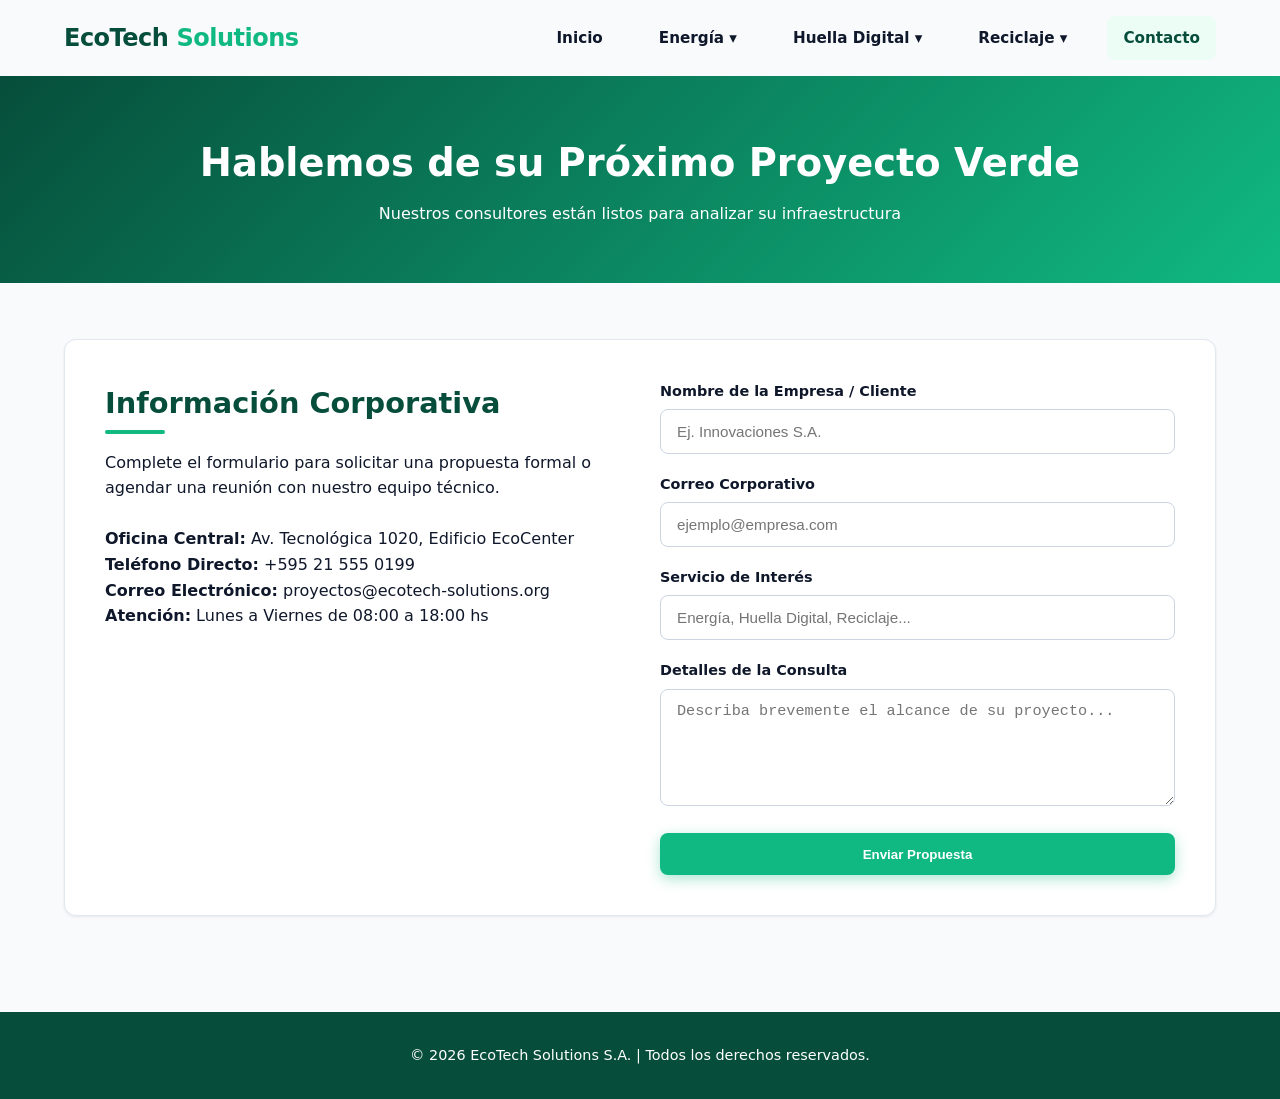
<file: contacto1.html>
<!DOCTYPE html>
<html lang="es">
<head>
  <meta charset="UTF-8">
  <meta name="viewport" content="width=device-width, initial-scale=1.0">
  <title>EcoTech | Contacto Corporativo</title>
  <link rel="stylesheet" href="styles.css">
</head>
<body>

  <header>
    <div class="nav-container">
      <a href="index.html" class="logo">EcoTech <span>Solutions</span></a>
      <ul class="nav-menu">
        <li class="nav-item"><a href="index.html" class="nav-link">Inicio</a></li>
        <li class="nav-item"><a href="energia.html" class="nav-link">Energía ▾</a></li>
        <li class="nav-item"><a href="huella-digital.html" class="nav-link">Huella Digital ▾</a></li>
        <li class="nav-item"><a href="reciclaje.html" class="nav-link">Reciclaje ▾</a></li>
        <li class="nav-item"><a href="contacto1.html" class="nav-link active">Contacto</a></li>
      </ul>
    </div>
  </header>

  <div class="page-header">
    <h1>Hablemos de su Próximo Proyecto Verde</h1>
    <p>Nuestros consultores están listos para analizar su infraestructura</p>
  </div>

  <main class="main-container">
    <div class="content-block">
      <div class="contact-grid">
        
        <div>
          <h2>Información Corporativa</h2>
          <p>Complete el formulario para solicitar una propuesta formal o agendar una reunión con nuestro equipo técnico.</p>
          <br>
          <p><strong>Oficina Central:</strong> Av. Tecnológica 1020, Edificio EcoCenter</p>
          <p><strong>Teléfono Directo:</strong> +595 21 555 0199</p>
          <p><strong>Correo Electrónico:</strong> proyectos@ecotech-solutions.org</p>
          <p><strong>Atención:</strong> Lunes a Viernes de 08:00 a 18:00 hs</p>
        </div>

        <form onsubmit="event.preventDefault(); alert('Solicitud enviada correctamente. Un consultor se pondrá en contacto.');">
          <div class="form-group">
            <label for="empresa">Nombre de la Empresa / Cliente</label>
            <input type="text" id="empresa" required placeholder="Ej. Innovaciones S.A.">
          </div>
          <div class="form-group">
            <label for="email">Correo Corporativo</label>
            <input type="email" id="email" required placeholder="ejemplo@empresa.com">
          </div>
          <div class="form-group">
            <label for="servicio">Servicio de Interés</label>
            <input type="text" id="servicio" placeholder="Energía, Huella Digital, Reciclaje...">
          </div>
          <div class="form-group">
            <label for="mensaje">Detalles de la Consulta</label>
            <textarea id="mensaje" rows="5" required placeholder="Describa brevemente el alcance de su proyecto..."></textarea>
          </div>
          <button type="submit" class="btn" style="width: 100%;">Enviar Propuesta</button>
        </form>

      </div>
    </div>
  </main>

  <footer>
    <p>&copy; 2026 EcoTech Solutions S.A. | Todos los derechos reservados.</p>
  </footer>

</body>
</html>
</file>
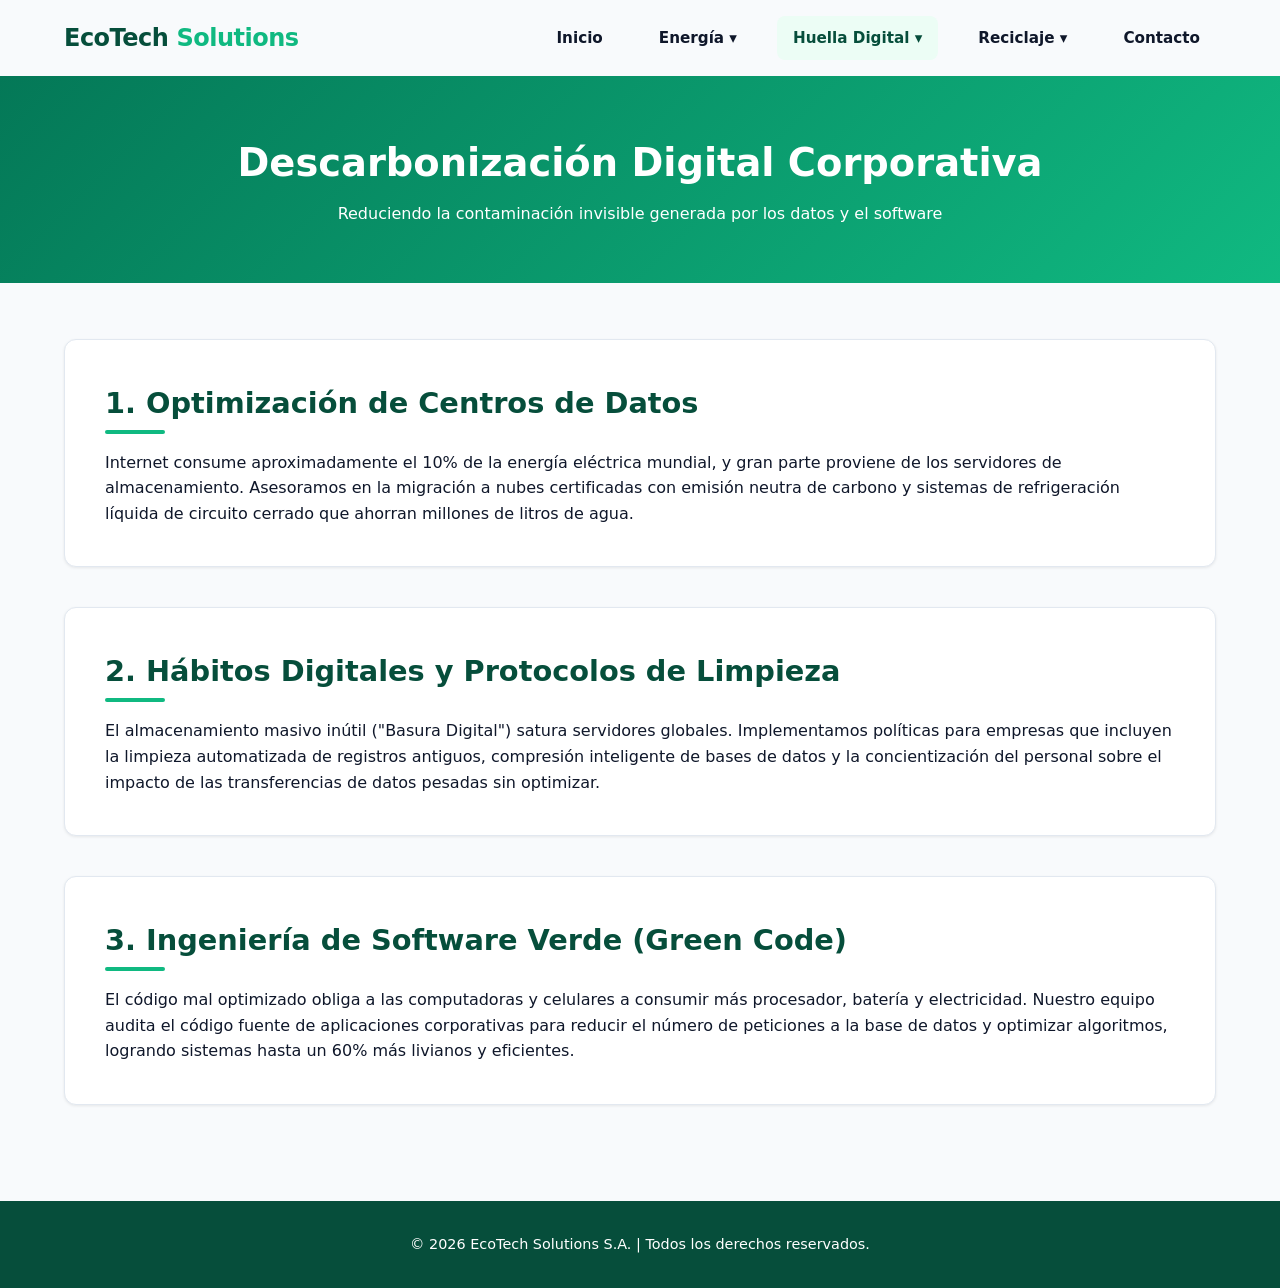
<file: huella-digital.html>
<!DOCTYPE html>
<html lang="es">
<head>
  <meta charset="UTF-8">
  <meta name="viewport" content="width=device-width, initial-scale=1.0">
  <title>EcoTech | Huella Digital Ecológica</title>
  <link rel="stylesheet" href="styles.css">
</head>
<body>

  <header>
    <div class="nav-container">
      <a href="index.html" class="logo">EcoTech <span>Solutions</span></a>
      <ul class="nav-menu">
        <li class="nav-item"><a href="index.html" class="nav-link">Inicio</a></li>
        <li class="nav-item"><a href="energia.html" class="nav-link">Energía ▾</a></li>
        <li class="nav-item">
          <a href="huella-digital.html" class="nav-link active">Huella Digital ▾</a>
          <ul class="dropdown">
            <li><a href="#datacenters">Centros de Datos</a></li>
            <li><a href="#habitos">Hábitos Digitales</a></li>
            <li><a href="#software">Software Verde</a></li>
          </ul>
        </li>
        <li class="nav-item"><a href="reciclaje.html" class="nav-link">Reciclaje ▾</a></li>
        <li class="nav-item"><a href="contacto1.html" class="nav-link">Contacto</a></li>
      </ul>
    </div>
  </header>

  <div class="page-header" style="background: linear-gradient(135deg, #047857, #10b981);">
    <h1>Descarbonización Digital Corporativa</h1>
    <p>Reduciendo la contaminación invisible generada por los datos y el software</p>
  </div>

  <main class="main-container">
    
    <!-- Subsección 1 -->
    <section id="datacenters" class="content-block">
      <h2>1. Optimización de Centros de Datos</h2>
      <p>Internet consume aproximadamente el 10% de la energía eléctrica mundial, y gran parte proviene de los servidores de almacenamiento. Asesoramos en la migración a nubes certificadas con emisión neutra de carbono y sistemas de refrigeración líquida de circuito cerrado que ahorran millones de litros de agua.</p>
    </section>

    <!-- Subsección 2 -->
    <section id="habitos" class="content-block">
      <h2>2. Hábitos Digitales y Protocolos de Limpieza</h2>
      <p>El almacenamiento masivo inútil ("Basura Digital") satura servidores globales. Implementamos políticas para empresas que incluyen la limpieza automatizada de registros antiguos, compresión inteligente de bases de datos y la concientización del personal sobre el impacto de las transferencias de datos pesadas sin optimizar.</p>
    </section>

    <!-- Subsección 3 -->
    <section id="software" class="content-block">
      <h2>3. Ingeniería de Software Verde (Green Code)</h2>
      <p>El código mal optimizado obliga a las computadoras y celulares a consumir más procesador, batería y electricidad. Nuestro equipo audita el código fuente de aplicaciones corporativas para reducir el número de peticiones a la base de datos y optimizar algoritmos, logrando sistemas hasta un 60% más livianos y eficientes.</p>
    </section>

  </main>

  <footer>
    <p>&copy; 2026 EcoTech Solutions S.A. | Todos los derechos reservados.</p>
  </footer>

</body>
</html>
</file>
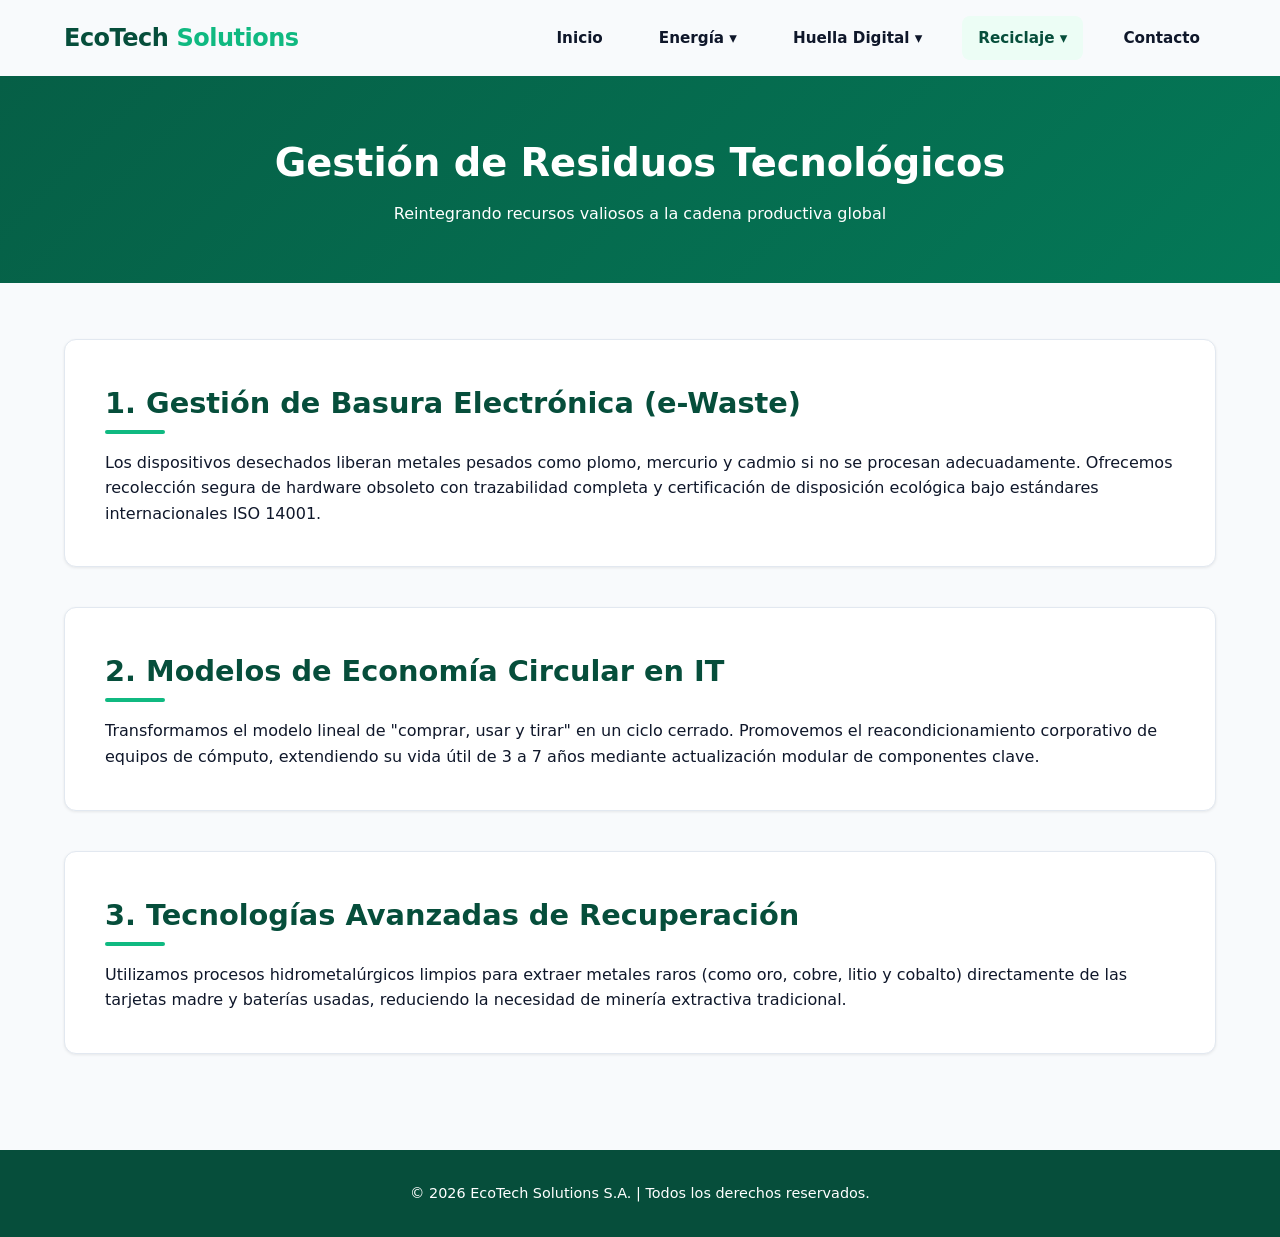
<file: reciclaje.html>
<!DOCTYPE html>
<html lang="es">
<head>
  <meta charset="UTF-8">
  <meta name="viewport" content="width=device-width, initial-scale=1.0">
  <title>EcoTech | Reciclaje y Economía Circular</title>
  <link rel="stylesheet" href="styles.css">
</head>
<body>

  <header>
    <div class="nav-container">
      <a href="index.html" class="logo">EcoTech <span>Solutions</span></a>
      <ul class="nav-menu">
        <li class="nav-item"><a href="index.html" class="nav-link">Inicio</a></li>
        <li class="nav-item"><a href="energia.html" class="nav-link">Energía ▾</a></li>
        <li class="nav-item"><a href="huella-digital.html" class="nav-link">Huella Digital ▾</a></li>
        <li class="nav-item">
          <a href="reciclaje.html" class="nav-link active">Reciclaje ▾</a>
          <ul class="dropdown">
            <li><a href="#ewaste">Basura Electrónica</a></li>
            <li><a href="#circular">Economía Circular</a></li>
            <li><a href="#innovacion">Tecnologías de Recuperación</a></li>
          </ul>
        </li>
        <li class="nav-item"><a href="contacto1.html" class="nav-link">Contacto</a></li>
      </ul>
    </div>
  </header>

  <div class="page-header" style="background: linear-gradient(135deg, #065f46, #047857);">
    <h1>Gestión de Residuos Tecnológicos</h1>
    <p>Reintegrando recursos valiosos a la cadena productiva global</p>
  </div>

  <main class="main-container">
    
    <!-- Subsección 1 -->
    <section id="ewaste" class="content-block">
      <h2>1. Gestión de Basura Electrónica (e-Waste)</h2>
      <p>Los dispositivos desechados liberan metales pesados como plomo, mercurio y cadmio si no se procesan adecuadamente. Ofrecemos recolección segura de hardware obsoleto con trazabilidad completa y certificación de disposición ecológica bajo estándares internacionales ISO 14001.</p>
    </section>

    <!-- Subsección 2 -->
    <section id="circular" class="content-block">
      <h2>2. Modelos de Economía Circular en IT</h2>
      <p>Transformamos el modelo lineal de "comprar, usar y tirar" en un ciclo cerrado. Promovemos el reacondicionamiento corporativo de equipos de cómputo, extendiendo su vida útil de 3 a 7 años mediante actualización modular de componentes clave.</p>
    </section>

    <!-- Subsección 3 -->
    <section id="innovacion" class="content-block">
      <h2>3. Tecnologías Avanzadas de Recuperación</h2>
      <p>Utilizamos procesos hidrometalúrgicos limpios para extraer metales raros (como oro, cobre, litio y cobalto) directamente de las tarjetas madre y baterías usadas, reduciendo la necesidad de minería extractiva tradicional.</p>
    </section>

  </main>

  <footer>
    <p>&copy; 2026 EcoTech Solutions S.A. | Todos los derechos reservados.</p>
  </footer>

</body>
</html>
</file>
<file: styles.css>
/* ==========================================================================
   EcoTech Solutions - Corporate Green Design System
   Responsive, Modern, Clean & Minimalist
   ========================================================================== */

:root {
  --primary: #064e3b;          /* Verde bosque profundo */
  --primary-hover: #022c22;
  --accent: #10b981;           /* Verde menta brillante */
  --accent-light: #ecfdf5;     /* Fondo menta suave */
  --accent-border: #a7f3d0;
  
  --bg-body: #f8fafc;          /* Fondo slate limpio */
  --bg-card: #ffffff;          /* Blanco puro */
  --text-dark: #0f172a;        /* Gris oscuro de alto contraste */
  --text-muted: #475569;       /* Gris slate */
  
  --shadow-sm: 0 1px 3px rgba(0, 0, 0, 0.08);
  --shadow-md: 0 4px 12px rgba(0, 0, 0, 0.08);
  --shadow-lg: 0 20px 25px -5px rgba(0, 0, 0, 0.1);
  
  --radius: 12px;
  --transition: all 0.3s cubic-bezier(0.4, 0, 0.2, 1);
}

*, *::before, *::after {
  margin: 0;
  padding: 0;
  box-sizing: border-box;
}

html {
  scroll-behavior: smooth;
}

body {
  background-color: var(--bg-body);
  color: var(--text-dark);
  font-family: 'Segoe UI', system-ui, -apple-system, sans-serif;
  line-height: 1.6;
  display: flex;
  flex-direction: column;
  min-height: 100vh;
}

/* --- NAVBAR CORPORATIVO --- */
.navbar {
  background: rgba(255, 255, 255, 0.95);
  backdrop-filter: blur(10px);
  position: sticky;
  top: 0;
  z-index: 1000;
  border-bottom: 1px solid var(--accent-border);
  box-shadow: var(--shadow-sm);
}

.nav-container {
  max-width: 1200px;
  margin: 0 auto;
  padding: 1rem 1.5rem;
  display: flex;
  align-items: center;
  justify-content: space-between;
}

.logo {
  font-size: 1.5rem;
  font-weight: 800;
  color: var(--primary);
  text-decoration: none;
  display: flex;
  align-items: center;
  gap: 0.5rem;
  letter-spacing: -0.5px;
}

.logo span {
  color: var(--accent);
}

/* Botón Hamburguesa (Móvil) */
.menu-toggle {
  display: none;
  background: transparent;
  border: none;
  cursor: pointer;
  padding: 0.5rem;
  flex-direction: column;
  gap: 5px;
  z-index: 1001;
}

.menu-toggle .bar {
  width: 25px;
  height: 3px;
  background-color: var(--primary);
  border-radius: 3px;
  transition: var(--transition);
}

.menu-toggle.active .bar:nth-child(1) {
  transform: translateY(8px) rotate(45deg);
}
.menu-toggle.active .bar:nth-child(2) {
  opacity: 0;
}
.menu-toggle.active .bar:nth-child(3) {
  transform: translateY(-8px) rotate(-45deg);
}

/* Navegación Desktop */
.nav-menu {
  display: flex;
  list-style: none;
  gap: 1.5rem;
  align-items: center;
}

.nav-item {
  position: relative;
}

.nav-link {
  text-decoration: none;
  color: var(--text-dark);
  font-weight: 600;
  font-size: 0.95rem;
  padding: 0.6rem 1rem;
  border-radius: 8px;
  transition: var(--transition);
  display: flex;
  align-items: center;
  gap: 0.4rem;
}

.nav-link:hover, .nav-link.active {
  color: var(--primary);
  background-color: var(--accent-light);
}

/* Submenús Desplegables (Desktop Dropdown) */
.dropdown {
  position: absolute;
  top: 100%;
  left: 0;
  background: var(--bg-card);
  border-radius: var(--radius);
  box-shadow: var(--shadow-lg);
  border: 1px solid var(--accent-border);
  min-width: 240px;
  opacity: 0;
  visibility: hidden;
  transform: translateY(10px);
  transition: var(--transition);
  list-style: none;
  padding: 0.5rem 0;
  z-index: 100;
}

.nav-item:hover .dropdown {
  opacity: 1;
  visibility: visible;
  transform: translateY(0);
}

.dropdown a {
  display: block;
  padding: 0.7rem 1.2rem;
  color: var(--text-dark);
  text-decoration: none;
  font-size: 0.9rem;
  font-weight: 500;
  transition: var(--transition);
}

.dropdown a:hover {
  background-color: var(--accent-light);
  color: var(--primary);
  padding-left: 1.5rem;
}

.arrow {
  font-size: 0.75rem;
  transition: var(--transition);
}
.nav-item:hover .arrow {
  transform: rotate(180deg);
}

/* --- HERO SECTION --- */
.hero {
  background: linear-gradient(135deg, rgba(6, 78, 59, 0.92), rgba(16, 185, 129, 0.88)),
              url('https://images.unsplash.com/photo-1451187580459-43490279c0fa?auto=format&fit=crop&w=1600&q=80') center/cover no-repeat;
  color: white;
  padding: 5rem 1.5rem;
  text-align: center;
}

.hero-content {
  max-width: 800px;
  margin: 0 auto;
}

.hero h1 {
  font-size: 2.8rem;
  font-weight: 800;
  line-height: 1.2;
  margin-bottom: 1.2rem;
}

.hero p {
  font-size: 1.2rem;
  opacity: 0.95;
  margin-bottom: 2rem;
}

.page-header {
  background: linear-gradient(135deg, var(--primary), var(--accent));
  color: white;
  padding: 3.5rem 1.5rem;
  text-align: center;
}

.page-header h1 {
  font-size: 2.4rem;
  font-weight: 800;
  margin-bottom: 0.5rem;
}

.btn {
  display: inline-block;
  background-color: var(--accent);
  color: white;
  padding: 0.85rem 2rem;
  border-radius: 8px;
  text-decoration: none;
  font-weight: 700;
  box-shadow: 0 4px 14px rgba(16, 185, 129, 0.35);
  transition: var(--transition);
  border: none;
  cursor: pointer;
}

.btn:hover {
  background-color: var(--primary);
  transform: translateY(-2px);
}

.main-container {
  max-width: 1200px;
  margin: 0 auto;
  padding: 3.5rem 1.5rem;
  flex: 1;
}

.content-block {
  background: var(--bg-card);
  border-radius: var(--radius);
  padding: 2.5rem;
  margin-bottom: 2.5rem;
  box-shadow: var(--shadow-sm);
  border: 1px solid #e2e8f0;
}

.content-block h2 {
  color: var(--primary);
  font-size: 1.8rem;
  margin-bottom: 1rem;
  position: relative;
  padding-bottom: 0.5rem;
}

.content-block h2::after {
  content: '';
  position: absolute;
  bottom: 0;
  left: 0;
  width: 60px;
  height: 4px;
  background-color: var(--accent);
  border-radius: 2px;
}

.grid-3 {
  display: grid;
  grid-template-columns: repeat(auto-fit, minmax(300px, 1fr));
  gap: 2rem;
  margin-top: 2rem;
}

.card {
  background: var(--bg-card);
  border-radius: var(--radius);
  overflow: hidden;
  box-shadow: var(--shadow-sm);
  border: 1px solid #e2e8f0;
  transition: var(--transition);
  display: flex;
  flex-direction: column;
}

.card:hover {
  transform: translateY(-5px);
  box-shadow: var(--shadow-md);
  border-color: var(--accent-border);
}

.card img {
  width: 100%;
  height: 200px;
  object-fit: cover;
}

.card-body {
  padding: 1.5rem;
  display: flex;
  flex-direction: column;
  flex: 1;
}

.card-body h3 {
  color: var(--primary);
  font-size: 1.25rem;
  margin-bottom: 0.8rem;
}

.card-body p {
  color: var(--text-muted);
  font-size: 0.95rem;
  margin-bottom: 1.5rem;
  flex: 1;
}

.contact-grid {
  display: grid;
  grid-template-columns: 1fr 1fr;
  gap: 2.5rem;
}

.form-group {
  margin-bottom: 1.2rem;
}

.form-group label {
  display: block;
  font-weight: 600;
  margin-bottom: 0.4rem;
  font-size: 0.9rem;
}

.form-group input, .form-group textarea {
  width: 100%;
  padding: 0.8rem 1rem;
  border: 1.5px solid #cbd5e1;
  border-radius: 8px;
  font-size: 0.95rem;
  outline: none;
  transition: var(--transition);
}

.form-group input:focus, .form-group textarea:focus {
  border-color: var(--accent);
  box-shadow: 0 0 0 3px var(--accent-light);
}

footer {
  background-color: var(--primary);
  color: white;
  text-align: center;
  padding: 2rem 1.5rem;
  margin-top: auto;
  font-size: 0.9rem;
}

/* ==========================================================================
   ADAPTACIÓN PARA CELULARES Y TABLETS
   ========================================================================== */

@media (max-width: 992px) {
  .menu-toggle {
    display: flex;
  }

  .nav-menu {
    position: fixed;
    top: 70px;
    left: 0;
    width: 100%;
    height: calc(100vh - 70px);
    background-color: var(--bg-card);
    flex-direction: column;
    align-items: stretch;
    gap: 0;
    padding: 1.5rem;
    overflow-y: auto;
    transform: translateX(-100%);
    transition: var(--transition);
    box-shadow: var(--shadow-lg);
  }

  .nav-menu.active {
    transform: translateX(0);
  }

  .nav-item {
    width: 100%;
  }

  .nav-link {
    width: 100%;
    justify-content: space-between;
    padding: 1rem;
    font-size: 1.05rem;
    border-bottom: 1px solid #f1f5f9;
  }

  .dropdown {
    position: static;
    opacity: 1;
    visibility: visible;
    transform: none;
    box-shadow: none;
    border: none;
    background-color: var(--accent-light);
    border-radius: 8px;
    margin: 0.5rem 0;
    display: none;
    padding: 0.5rem 0;
  }

  .dropdown.active {
    display: block;
  }

  .dropdown a {
    padding: 0.8rem 1.5rem;
  }

  .hero h1 {
    font-size: 2.1rem;
  }

  .page-header h1 {
    font-size: 1.8rem;
  }

  .content-block {
    padding: 1.8rem 1.2rem;
  }

  .contact-grid {
    grid-template-columns: 1fr;
    gap: 2rem;
  }
}

@media (max-width: 576px) {
  .hero {
    padding: 3.5rem 1rem;
  }

  .hero h1 {
    font-size: 1.75rem;
  }

  .main-container {
    padding: 2rem 1rem;
  }

  .grid-3 {
    grid-template-columns: 1fr;
  }
}
</file>
